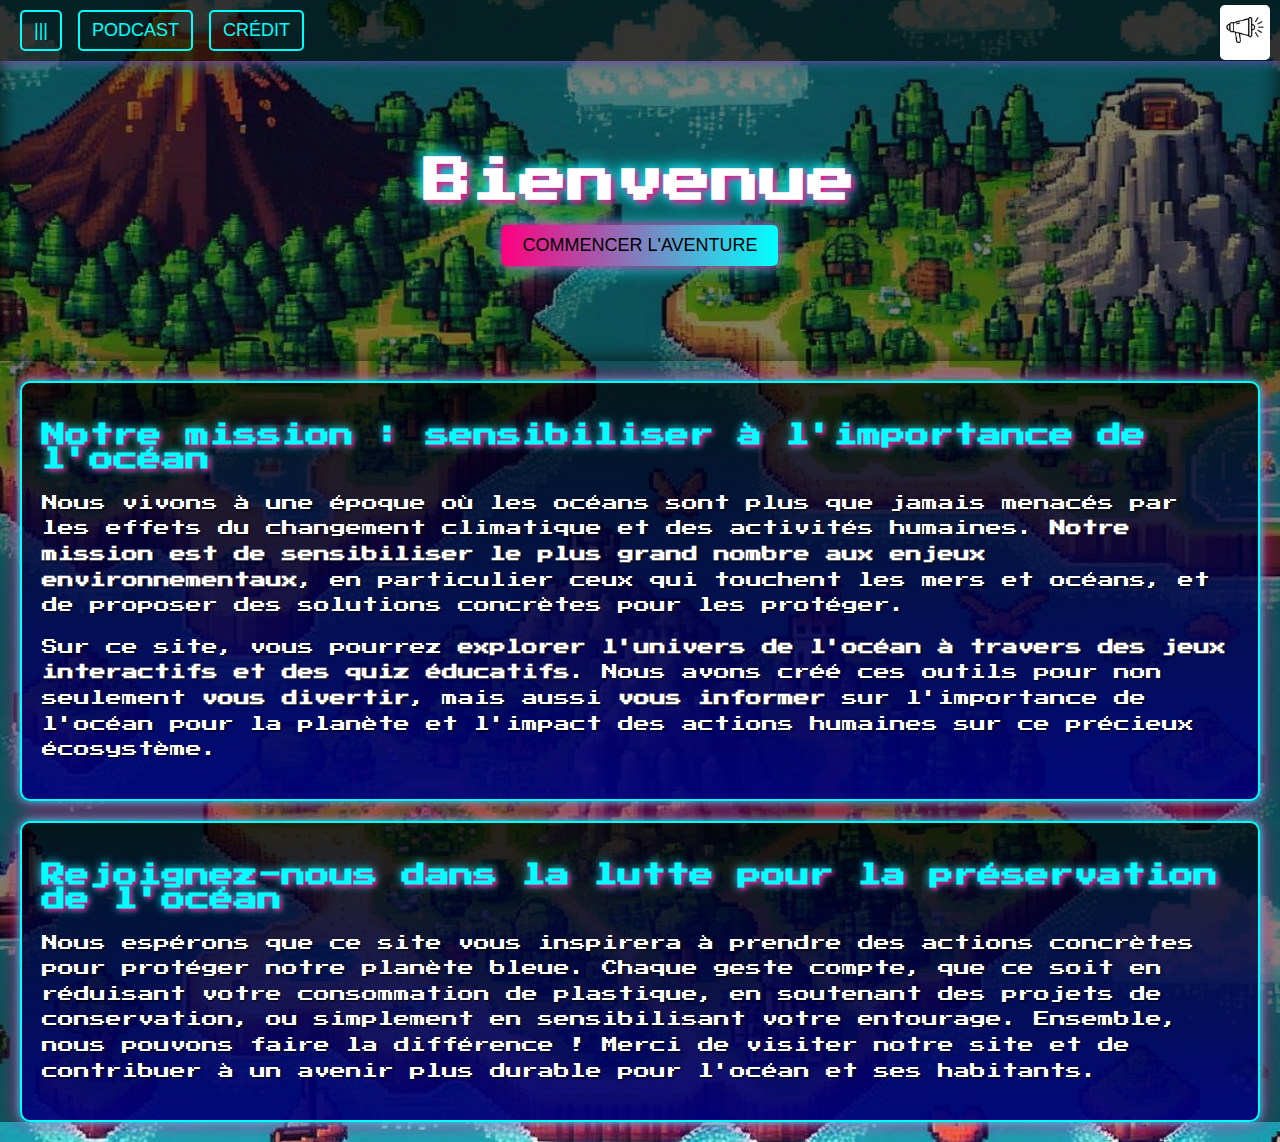
<file: index.html>
<!DOCTYPE html>
<html lang="en">
<head>
    <meta charset="UTF-8">
    <meta name="viewport" content="width=device-width, initial-scale=1.0">
    <title>Retrocean</title>
    <link rel="stylesheet" href="index-css.css">
</head>
<body>
    <header>
        <button class="handicap-menu">|||</button>
        <button class="handicap-menu" onclick="window.location.href='src/podcast/podcast-index.html'">Podcast</button>
        <button class="handicap-menu" onclick="window.location.href='src/credits/credit.html'">Crédit</button>


        <div class="handicap-content">
            <div class="slider-container">
                <label for="slider">Taille:</label>
                <input type="range" id="slider" min="-5" max="5" value="0">
                <span id="slider-value">0</span>
            </div>
        </div>
                <div class="jingle">
            <button class="speaker-btn" onclick="playPauseAudio()">
                <img src="son.png" alt="Haut-parleur">
                <i class="fas fa-volume-up"></i>
            </button>
            
            <!-- Fichier audio -->
            <audio id="audio" src="OcéanJingle.mp3"></audio>
        </div>
    </header>
    <div id="fond-noir">
    <section class="water-effect">
        <h1>Bienvenue</h1>

        <a href="src/map/map.html"><button>Commencer l'aventure</button></a>
    </section>
    <section class="layout">
        <h2>Notre mission : sensibiliser à l'importance de l'océan</h2>
        <section>
            <p>Nous vivons à une époque où les océans sont plus que jamais menacés par les effets du changement climatique et des activités humaines. <strong>Notre mission est de sensibiliser le plus grand nombre aux enjeux environnementaux</strong>, en particulier ceux qui touchent les mers et océans, et de proposer des solutions concrètes pour les protéger.</p>
    
            <p>Sur ce site, vous pourrez <strong>explorer l'univers de l'océan à travers des jeux interactifs et des quiz éducatifs</strong>. Nous avons créé ces outils pour non seulement <strong>vous divertir</strong>, mais aussi <strong>vous informer</strong> sur l'importance de l'océan pour la planète et l'impact des actions humaines sur ce précieux écosystème.</p>
        </section>
    </section>
    <section class="info-block">
        <h2>Rejoignez-nous dans la lutte pour la préservation de l'océan</h2>
        <section>
            <p>Nous espérons que ce site vous inspirera à prendre des actions concrètes pour protéger notre planète bleue. Chaque geste compte, que ce soit en réduisant votre consommation de plastique, en soutenant des projets de conservation, ou simplement en sensibilisant votre entourage. Ensemble, nous pouvons faire la différence ! Merci de visiter notre site et de contribuer à un avenir plus durable pour l'océan et ses habitants.</p>
        </section>
    </section>
    <img src="images/bateau-removebg-preview.png" alt="" id="bateau">
    <script src="src/index.js"></script>
    </div>
</body>
</html>
</file>
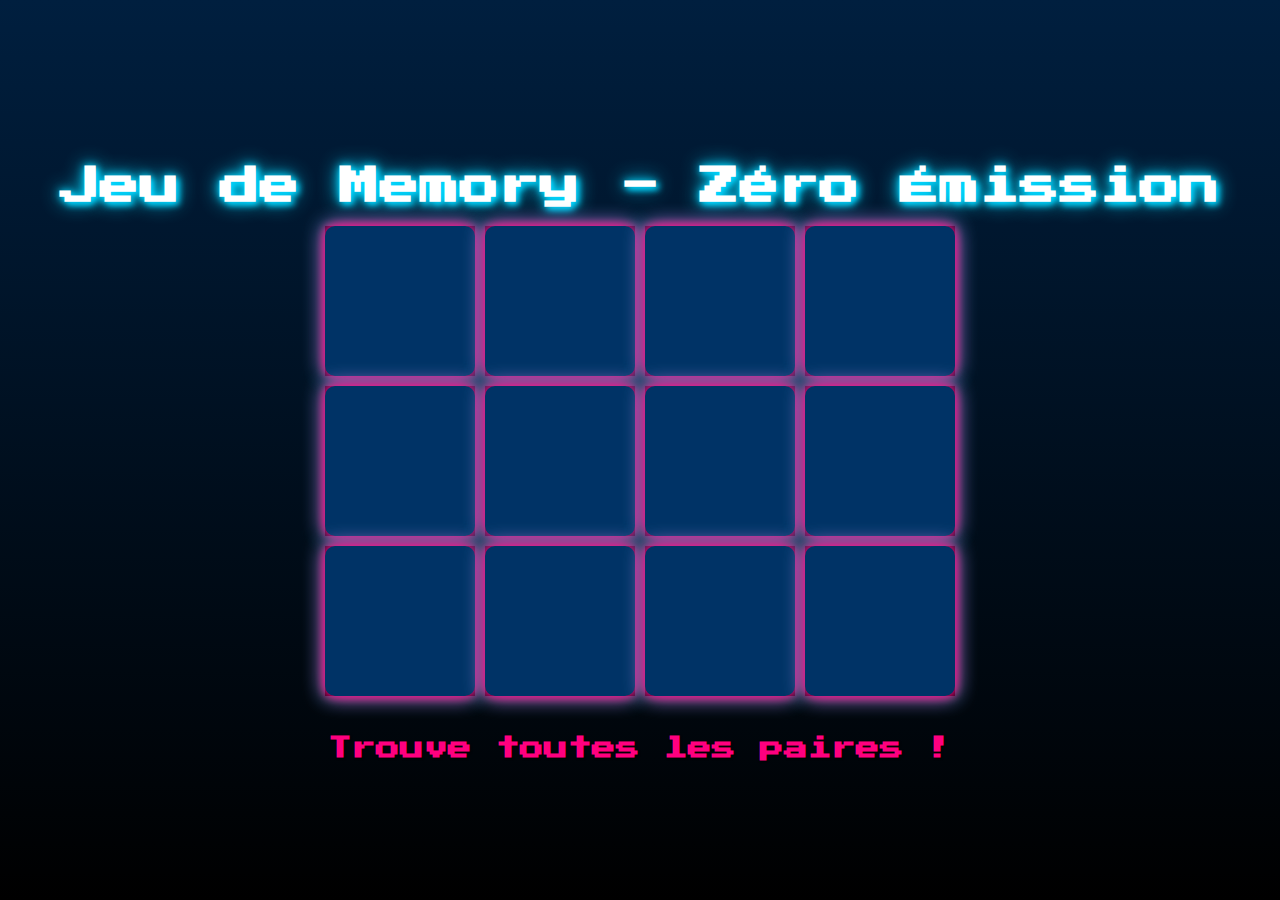
<file: src/memory.html>
<!DOCTYPE html>
<html lang="fr">
<head>
    <meta charset="UTF-8">
    <meta name="viewport" content="width=device-width, initial-scale=1.0">
    <title>Jeu de Memory - Zéro Émission</title>
    <style>
        /* Police pixelisée pour un style rétro gaming */
        @import url('https://fonts.googleapis.com/css2?family=Press+Start+2P&display=swap');

        body {
            font-family: 'Press Start 2P', cursive; /* Police pixelisée */
            margin: 0;
            padding: 0;
            background: linear-gradient(180deg, #001f3f, #000); /* Dégradé sombre pour l'effet arcade */
            color: #fff; /* Texte blanc */
            text-shadow: 1px 1px 2px #000; /* Légère ombre pour le texte */
            display: flex;
            justify-content: center;
            align-items: center;
            flex-direction: column;
            height: 100vh;
        }

        h1 {
            text-align: center;
            color: white; /* Couleur néon cyan */
            font-size: 40px;
            text-shadow: 3px 3px 6px #00d7ff, 0 0 10px #00d7ff, 0 0 20px #00d7ff; /* Effet lumineux */
            margin-bottom: 20px;
        }

        .memory-board {
            display: grid;
            grid-template-columns: repeat(4, 150px);
            grid-gap: 10px;
            margin-bottom: 20px;
        }

        .card {
            width: 150px;
            height: 150px;
            display: flex;
            align-items: center;
            justify-content: center;
            perspective: 1000px; /* Pour un effet de retournement 3D */
            transition: transform 0.5s;
        }

        .card-inner {
            width: 100%;
            height: 100%;
            position: relative;
            transform-style: preserve-3d;
            transition: transform 0.5s;
        }

        .card.flipped .card-inner {
            transform: rotateY(180deg);
        }

        .card-face {
            position: absolute;
            width: 100%;
            height: 100%;
            backface-visibility: hidden;
            border-radius: 10px;
            display: flex;
            align-items: center;
            justify-content: center;
            font-size: 2em;
            box-shadow: 0px 4px 6px rgba(0, 0, 0, 0.1);
        }

        .card-face.front {
            background-color: #003366; /* Fond bleuté pour l'effet océan */
            box-shadow: 0 0 10px #ff007f, 0 0 20px #ff007f; 
            color: white;
        }

        .card-face.back {
            background-size: cover;
            background-position: center;
            transform: rotateY(180deg);
        }

        .card.matched .card-face.front {
            background-color: lightskyblue; /* Effet lumineux pour les paires trouvées */
        }

        .definition {
            font-size: 18px;
            font-weight: bold;
            margin-top: 20px;
            text-align: center;
            color: #ff007f;
            display: none;
            max-width: 720px; /* Ensure the definition text does not exceed the memory board width */
            word-wrap: break-word; /* Ensure long words wrap within the container */
            margin-left: auto; /* Centers the text horizontally */
            margin-right: auto; /* Centers the text horizontally */
            padding: 0 10px; /* Optional: Add padding to prevent the text from touching the edges */
        }
        

        .message {
            text-align: center;
            margin-top: 20px;
            font-size: 24px;
            font-weight: bold;
            color: #ff007f;
        }

        /* Effets pour les cartes */
        .card {
            box-shadow: 0 0 10px rgba(255, 255, 255, 0.3), 0 0 20px #00d7ff; /* Effet lumineux */
            transition: all 0.3s ease;
        }

        .card:hover {
            box-shadow: 0 0 20px rgba(255, 255, 255, 0.5), 0 0 30px #00d7ff;
            transform: scale(1.05); /* Effet d'agrandissement au survol */
        }

        /* Styles des cartes retournées et non appariées */
        .card.flipped .card-face.front {
            background-color: #4e79a7; /* Effet lumineux spécifique pour cartes retournées */
            box-shadow: 0 0 10px rgba(0, 215, 255, 0.7), 0 0 15px rgba(0, 215, 255, 0.7);
        }
    </style>
</head>
<body>

    <h1>Jeu de Memory - Zéro Émission</h1>
    <div class="memory-board">
        <!-- Cards will be generated here by JavaScript -->
    </div>

    <div class="message">Trouve toutes les paires !</div>
    <div class="definition">Voici la première définition qui apparaîtra lorsque la première paire est trouvée.</div>

    <script>
        const cardsArray = [
            { id: 1, image: 'images/bateau_peche.jpg', definition: 'Petits bateaux de pêche artisanaux.\nÉmissions estimées : 23 à 80 kg de CO₂/jour.' },
            { id: 2, image: 'images/katamaranX70.png', definition: 'Catamaran X70 (Race for Water).\nLe catamaran est équipé de panneaux solaires et utilise l\'hydrogène comme source d\'énergie, produit à partir de l\'eau via l\'électrolyse. Ce système permet au bateau de fonctionner de manière autonome, sans émissions polluantes.' },
            { id: 3, image: 'images/mod70.avif', definition: 'Trimaran MOD70 "(Race for Water).\nCe trimaran est donc conçu pour fonctionner sans émission de CO₂ et pour utiliser l\'hydrogène comme source d\'énergie, produit via l\'électrolyse de l\'eau à partir de l\'énergie solaire ou éolienne à bord.' },
            { id: 4, image: 'images/paquebot.jpg', definition: 'Un paquebot de croisière.\nÉmissions estimées : 450 à 960 tonnes de CO₂/jour.' },
            { id: 5, image: 'images/restwater2017.webp', definition: 'Navire race for Water./nIl a été conçu pour être un navire zéro émission en termes d\'émissions de CO₂ pendant ses voyages, grâce à l’utilisation de sources d\'énergie renouvelable. Il fonctionne principalement grâce à trois systèmes : \n.Énergie solaire\n.Énergie éolienne.\n.Hydrogène.' },
            { id: 6, image: 'images/yacht.webp', definition: 'Superyachts.\nÉmissions estimées : 9200 à 54 000 kg de CO₂/jour.' }
        ];

        // Duplicate the array to create pairs
        const cards = [...cardsArray, ...cardsArray];

        // Shuffle the cards
        cards.sort(() => Math.random() - 0.5);

        const board = document.querySelector('.memory-board');
        const definitionText = document.querySelector('.definition');
        const messageText = document.querySelector('.message');
        let flippedCards = [];
        let matchedPairs = 0;

        // Create the cards on the board
        cards.forEach(card => {
            const cardElement = document.createElement('div');
            cardElement.classList.add('card');
            cardElement.dataset.id = card.id;
            cardElement.dataset.image = card.image;
            cardElement.dataset.definition = card.definition;

            const cardInner = document.createElement('div');
            cardInner.classList.add('card-inner');

            const cardFront = document.createElement('div');
            cardFront.classList.add('card-face', 'front');
            cardFront.textContent = ''; // Empty front face

            const cardBack = document.createElement('div');
            cardBack.classList.add('card-face', 'back');
            cardBack.style.backgroundImage = `url('${card.image}')`;

            cardInner.appendChild(cardFront);
            cardInner.appendChild(cardBack);
            cardElement.appendChild(cardInner);

            cardElement.addEventListener('click', flipCard);
            board.appendChild(cardElement);
        });

        function flipCard() {
            if (flippedCards.length === 2) return;

            const card = this;
            if (flippedCards.includes(card)) return;

            card.classList.add('flipped');
            flippedCards.push(card);

            // Check for a match
            if (flippedCards.length === 2) {
                setTimeout(() => checkMatch(), 500);
            }
        }

        function checkMatch() {
            const [firstCard, secondCard] = flippedCards;

            if (firstCard.dataset.id === secondCard.dataset.id) {
                firstCard.classList.add('matched');
                secondCard.classList.add('matched');
                matchedPairs++;

                // Show the definition when a pair is found
                definitionText.style.display = 'block';
                definitionText.textContent = firstCard.dataset.definition;

                // Check if all pairs are matched
                if (matchedPairs === cardsArray.length) {
                    messageText.textContent = "Bravo ! Vous avez trouvé toutes les paires.";
                    definitionText.textContent = 'Toutes les paires ont été trouvées. Félicitations !';
                }
            } else {
                firstCard.classList.remove('flipped');
                secondCard.classList.remove('flipped');
            }

            flippedCards = [];
        }
    </script>

</body>
</html>
</file>
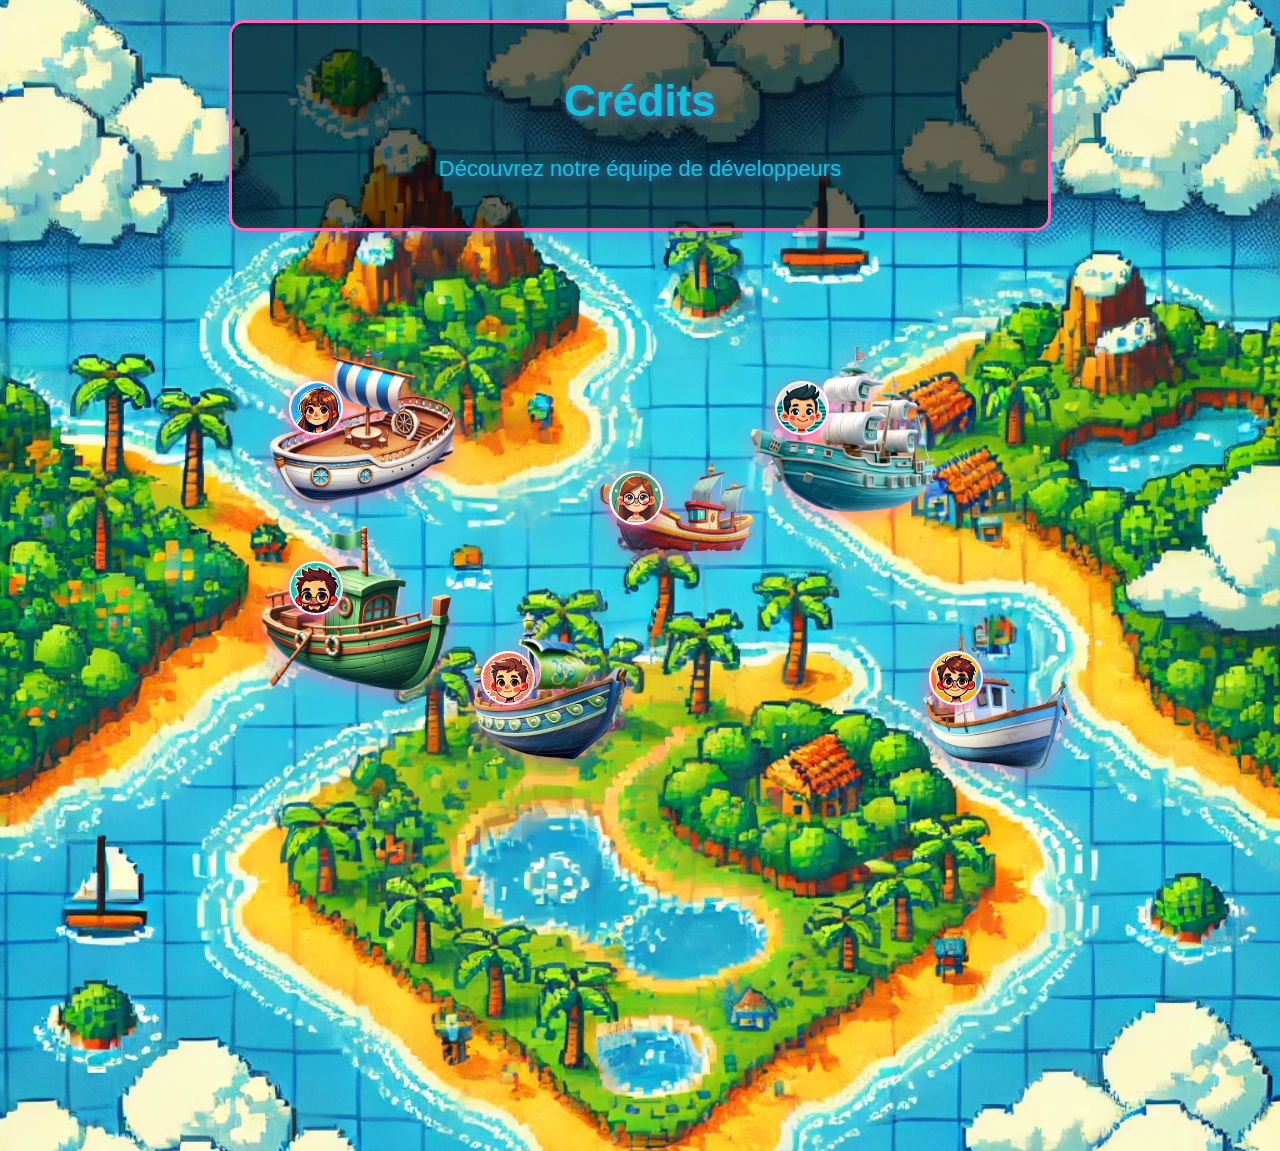
<file: src/credits/credit.html>
<!DOCTYPE html>
<html lang="fr">
<head>
  <meta charset="UTF-8">
  <meta name="viewport" content="width=device-width, initial-scale=1.0">
  <title>Crédits</title>
  <link rel="stylesheet" href="styles-credits.css">
</head>
<body>
  <header>
    <h1>Crédits</h1>
    <p>Découvrez notre équipe de développeurs</p>
  </header>

  <div class="ocean">
    <div class="wave"></div>
        <div class="wave"></div>

            <div class="boat bateau-un" onclick="window.location.href='#membre1'">
                <div class="avatar" style="background-image: url('images/avatar-rna.png');"></div>
                <img src="images/bateau2.png" alt="Bateau1">
            </div>

            <div class="boat bateau-deux" onclick="window.location.href='#membre2'">
                <div class="avatar" style="background-image: url('images/avatar-guyy.png');"></div>
                <img src="images/bateau5.png" alt="Bateau2">
            </div>

            <div class="boat bateau-trois" onclick="window.location.href='#membre3'">
                <div class="avatar" style="background-image: url('images/avatar-lra2.png');"></div>
                <img src="images/bateau4.png" alt="Bateau3">
            </div>

            <div class="boat bateau-quatre" onclick="window.location.href='#membre4'">
                <div class="avatar" style="background-image: url('images/avatar-alx.png');"></div>
                <img src="images/bateau3.png" alt="Bateau4">
            </div>

            <div class="boat bateau-cinq" onclick="window.location.href='#membre5'">
                <div class="avatar" style="background-image: url('images/avatar-luc.png');"></div>
                <img src="images/bateau6.png" alt="Bateau5">
            </div>

            <div class="boat bateau-six" onclick="window.location.href='#membre6'">
                <div class="avatar" style="background-image: url('images/avatar-alle.png');"></div>
                <img src="images/bateau7.png" alt="Bateau6">
            </div>
        </div>
  </div>

  <script src="script-credits.js"></script>

  <div id="avatar-info">
    <p id="info-name">Nom complet</p>
    <a id="info-linkedin" href="#" target="_blank">Voir LinkedIn</a>
    <a id="info-github" href="#" target="_blank">Voir GitHub</a>
  </div>
  
  



</body>

</html>
</file>
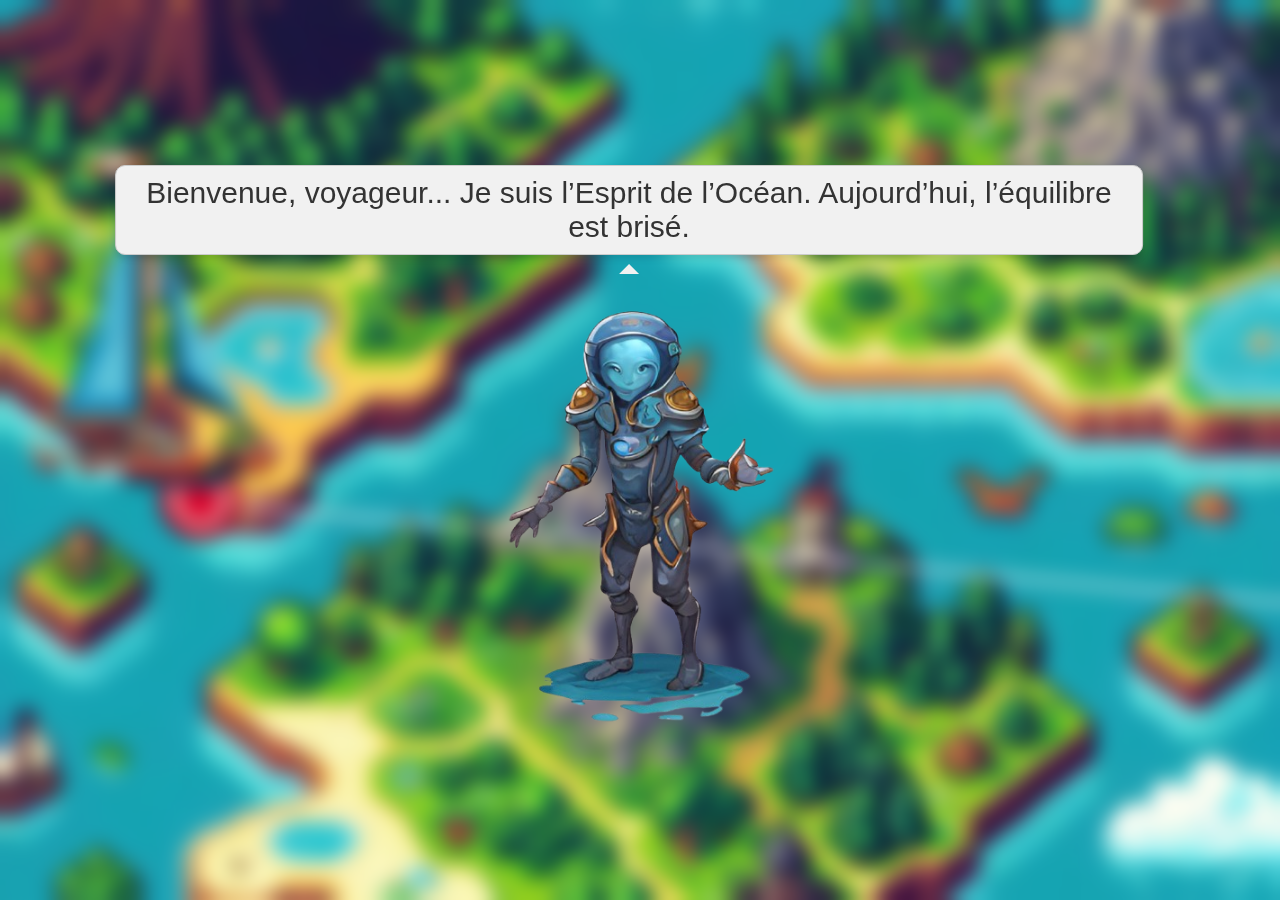
<file: src/map/map.html>
<!DOCTYPE html>
<html lang="en">
<head>
    <meta charset="UTF-8">
    <meta name="viewport" content="width=device-width, initial-scale=1.0">
    <title>Retrocean - Carte de jeu</title>
    <audio id="audio-player" autoplay>
        <source id="audio-source" src="" type="audio/mp3">
    </audio>
    <link rel="stylesheet" href="map-style.css">
</head>
<body>

   
   
    <img src="images/bateau-removebg-preview.png" alt="" id="bateau">
    <script src="map-script.js"></script>
    <script src="../bonhomme.js"></script>
    <script>
        if (localStorage.getItem("games_completed") == 0){
            state = 1;
            function changeAudio(source) {
                const audioElement = document.getElementById("audio-player");
                const audioSource = document.getElementById("audio-source");
                audioSource.src = source;
                audioElement.load(); // Recharge le nouvel audio
                audioElement.play(); // Lance la lecture de l'audio
            }
            changeAudio("../../audio/audio1.mp3")
            setSpeechBubble("Bienvenue, voyageur... Je suis l’Esprit de l’Océan. Aujourd’hui, l’équilibre est brisé.");
            toggleVisibility();
            document.addEventListener("click", function(){
                if (state == 1){
                    changeAudio("../../audio/audio2.mp3");
                    setSpeechBubble("Les températures montent, les glaciers fondent, et les courants vitaux de notre monde sont perturbés. Les bateaux qui voguent sur mes eaux, imprudents et polluants empoisonnent mes profondeurs avec leurs émissions et modifient l'équilibre fragile que je protège. Si rien n’est fait, tout pourrait s’effondrer.");
                    state = 2;
                }
                else if (state == 2){
                    changeAudio("../../audio/audio3.mp3");
                    setSpeechBubble("Je sollicite ton aide !");
                    state = 3;
                }
                else if (state == 3){
                    setSpeechBubble("Seul, je ne peux empêcher cette catastrophe. Mais toi, tu peux découvrir, comprendre et agir. Ensemble, nous avons la force de réparer les blessures infligées. Mais pour ce faire, tu devras plonger dans les mystères de l’océan, apprendre ses secrets et observer les conséquences de chaque acte sur cet écosystème vital. Seule la connaissance et l’action peuvent sauver ce qui reste...");
                    state = 4;
                }
                else if (state == 4){
                    toggleVisibility();
                    state = 5;
                }
            });
        }

    </script>
</body>
</html>
</file>
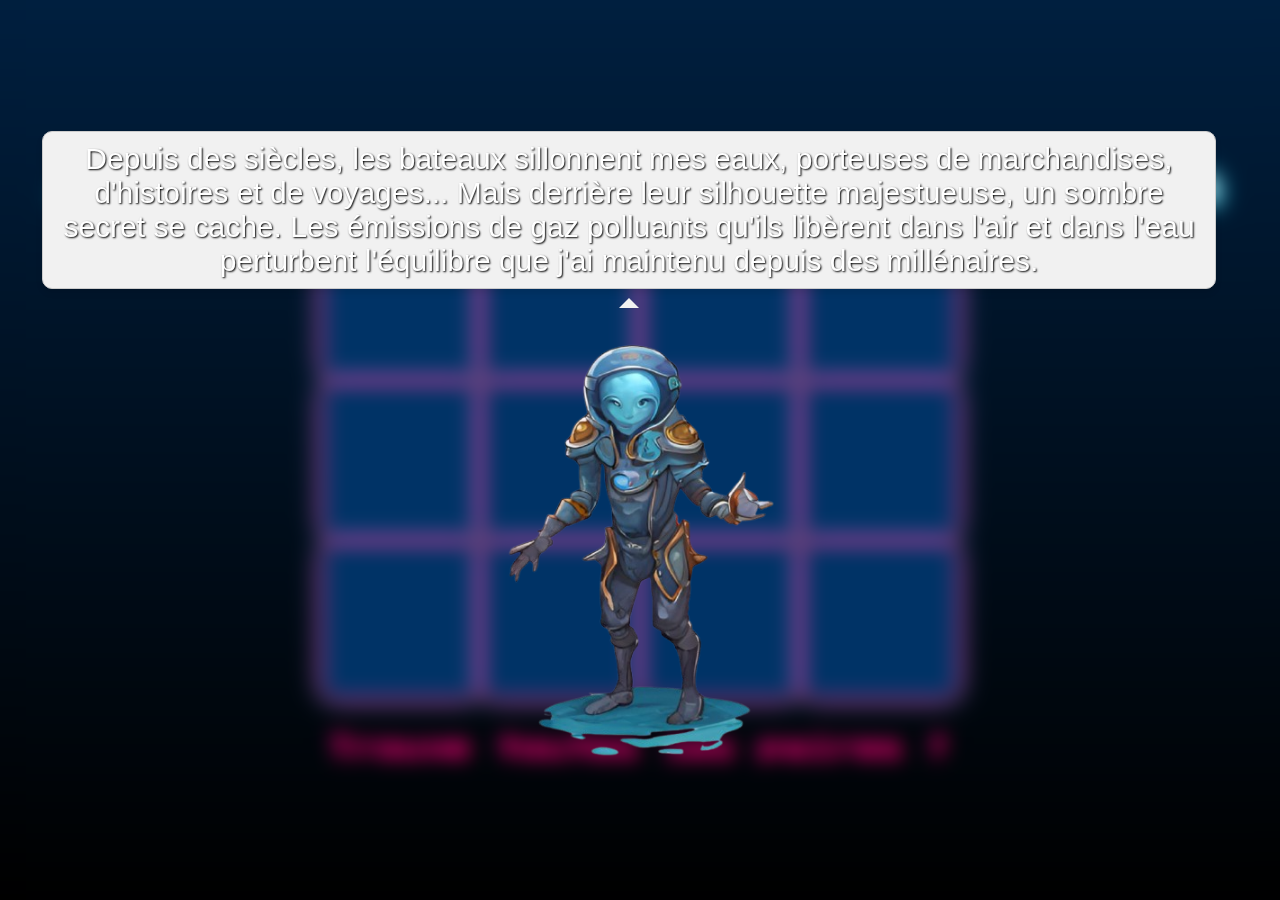
<file: src/memory/memory.html>
<!DOCTYPE html>
<html lang="fr">
<head>
    <meta charset="UTF-8">
    <meta name="viewport" content="width=device-width, initial-scale=1.0">
    <title>Retrocean - Émissions bateaux</title>
    <style>
        /* Police pixelisée pour un style rétro gaming */
        @import url('https://fonts.googleapis.com/css2?family=Press+Start+2P&display=swap');

        body {
            font-family: 'Press Start 2P', cursive; /* Police pixelisée */
            margin: 0;
            padding: 0;
            background: linear-gradient(180deg, #001f3f, #000); /* Dégradé sombre pour l'effet arcade */
            color: #fff; /* Texte blanc */
            text-shadow: 1px 1px 2px #000; /* Légère ombre pour le texte */
            display: flex;
            justify-content: center;
            align-items: center;
            flex-direction: column;
            height: 100vh;
        }

        h1 {
            text-align: center;
            color: white; /* Couleur néon cyan */
            font-size: 40px;
            text-shadow: 3px 3px 6px #00d7ff, 0 0 10px #00d7ff, 0 0 20px #00d7ff; /* Effet lumineux */
            margin-bottom: 20px;
        }

        .memory-board {
            display: grid;
            grid-template-columns: repeat(4, 150px);
            grid-gap: 10px;
            margin-bottom: 20px;
        }

        .card {
            width: 150px;
            height: 150px;
            display: flex;
            align-items: center;
            justify-content: center;
            perspective: 1000px; /* Pour un effet de retournement 3D */
            transition: transform 0.5s;
        }

        .card-inner {
            width: 100%;
            height: 100%;
            position: relative;
            transform-style: preserve-3d;
            transition: transform 0.5s;
        }

        .card.flipped .card-inner {
            transform: rotateY(180deg);
        }

        .card-face {
            position: absolute;
            width: 100%;
            height: 100%;
            backface-visibility: hidden;
            border-radius: 10px;
            display: flex;
            align-items: center;
            justify-content: center;
            font-size: 2em;
            box-shadow: 0px 4px 6px rgba(0, 0, 0, 0.1);
        }

        .card-face.front {
            background-color: #003366; /* Fond bleuté pour l'effet océan */
            box-shadow: 0 0 10px #ff007f, 0 0 20px #ff007f; 
            color: white;
        }

        .card-face.back {
            background-size: cover;
            background-position: center;
            transform: rotateY(180deg);
        }

        .card.matched .card-face.front {
            background-color: lightskyblue; /* Effet lumineux pour les paires trouvées */
        }

        .definition {
            font-size: 18px;
            font-weight: bold;
            margin-top: 20px;
            text-align: center;
            color: #ff007f;
            display: none;
            max-width: 720px; /* Ensure the definition text does not exceed the memory board width */
            word-wrap: break-word; /* Ensure long words wrap within the container */
            margin-left: auto; /* Centers the text horizontally */
            margin-right: auto; /* Centers the text horizontally */
            padding: 0 10px; /* Optional: Add padding to prevent the text from touching the edges */
        }
        

        .message {
            text-align: center;
            margin-top: 20px;
            font-size: 24px;
            font-weight: bold;
            color: #ff007f;
        }

        /* Effets pour les cartes */
        .card {
            box-shadow: 0 0 10px rgba(255, 255, 255, 0.3), 0 0 20px #00d7ff; /* Effet lumineux */
            transition: all 0.3s ease;
        }

        .card:hover {
            box-shadow: 0 0 20px rgba(255, 255, 255, 0.5), 0 0 30px #00d7ff;
            transform: scale(1.05); /* Effet d'agrandissement au survol */
        }

        /* Styles des cartes retournées et non appariées */
        .card.flipped .card-face.front {
            background-color: #4e79a7; /* Effet lumineux spécifique pour cartes retournées */
            box-shadow: 0 0 10px rgba(0, 215, 255, 0.7), 0 0 15px rgba(0, 215, 255, 0.7);
        }
    </style>
</head>
<body>

    <h1>Jeu de Memory - Zéro Émission</h1>
    <div class="memory-board">
        <!-- Cards will be generated here by JavaScript -->
    </div>

    <div class="message">Trouve toutes les paires !</div>
    <div class="definition">Voici la première définition qui apparaîtra lorsque la première paire est trouvée.</div>
    <audio id="audio-player" autoplay>
        <source id="audio-source" src="../../audio/audio9.mp3" type="audio/mp3">
    </audio>
    <script>
        function changeAudio(source) {
            const audioElement = document.getElementById("audio-player");
            const audioSource = document.getElementById("audio-source");
            audioSource.src = source;
            audioElement.load(); // Recharge le nouvel audio
            audioElement.play(); // Lance la lecture de l'audio
        }
        const cardsArray = [
            { id: 1, image: '../images/bateau_peche.jpg', definition: 'Petits bateaux de pêche artisanaux.\nÉmissions estimées : 23 à 80 kg de CO₂/jour.' },
            { id: 2, image: '../images/katamaranX70.png', definition: 'Catamaran X70 (Race for Water).\nLe catamaran est équipé de panneaux solaires et utilise l\'hydrogène comme source d\'énergie, produit à partir de l\'eau via l\'électrolyse. Ce système permet au bateau de fonctionner de manière autonome, sans émissions polluantes.' },
            { id: 3, image: '../images/mod70.avif', definition: 'Trimaran MOD70 "(Race for Water).\nCe trimaran est donc conçu pour fonctionner sans émission de CO₂ et pour utiliser l\'hydrogène comme source d\'énergie, produit via l\'électrolyse de l\'eau à partir de l\'énergie solaire ou éolienne à bord.' },
            { id: 4, image: '../images/paquebot.jpg', definition: 'Un paquebot de croisière.\nÉmissions estimées : 450 à 960 tonnes de CO₂/jour.' },
            { id: 5, image: '../images/restwater2017.webp', definition: 'Navire race for Water./nIl a été conçu pour être un navire zéro émission en termes d\'émissions de CO₂ pendant ses voyages, grâce à l’utilisation de sources d\'énergie renouvelable. Il fonctionne principalement grâce à trois systèmes : \n.Énergie solaire\n.Énergie éolienne.\n.Hydrogène.' },
            { id: 6, image: '../images/yacht.webp', definition: 'Superyachts.\nÉmissions estimées : 9200 à 54 000 kg de CO₂/jour.' }
        ];

        // Duplicate the array to create pairs
        const cards = [...cardsArray, ...cardsArray];

        // Shuffle the cards
        cards.sort(() => Math.random() - 0.5);

        const board = document.querySelector('.memory-board');
        const definitionText = document.querySelector('.definition');
        const messageText = document.querySelector('.message');
        let flippedCards = [];
        let matchedPairs = 0;

        // Create the cards on the board
        cards.forEach(card => {
            const cardElement = document.createElement('div');
            cardElement.classList.add('card');
            cardElement.dataset.id = card.id;
            cardElement.dataset.image = card.image;
            cardElement.dataset.definition = card.definition;

            const cardInner = document.createElement('div');
            cardInner.classList.add('card-inner');

            const cardFront = document.createElement('div');
            cardFront.classList.add('card-face', 'front');
            cardFront.textContent = ''; // Empty front face

            const cardBack = document.createElement('div');
            cardBack.classList.add('card-face', 'back');
            cardBack.style.backgroundImage = `url('${card.image}')`;

            cardInner.appendChild(cardFront);
            cardInner.appendChild(cardBack);
            cardElement.appendChild(cardInner);

            cardElement.addEventListener('click', flipCard);
            board.appendChild(cardElement);
        });

        function flipCard() {
            if (flippedCards.length === 2) return;

            const card = this;
            if (flippedCards.includes(card)) return;

            card.classList.add('flipped');
            flippedCards.push(card);

            // Check for a match
            if (flippedCards.length === 2) {
                setTimeout(() => checkMatch(), 500);
            }
        }

        function checkMatch() {
            const [firstCard, secondCard] = flippedCards;

            if (firstCard.dataset.id === secondCard.dataset.id) {
                firstCard.classList.add('matched');
                secondCard.classList.add('matched');
                matchedPairs++;

                // Show the definition when a pair is found
                definitionText.style.display = 'block';
                definitionText.textContent = firstCard.dataset.definition;

                // Check if all pairs are matched
                if (matchedPairs === cardsArray.length) {
                    messageText.textContent = "Bravo ! Vous avez trouvé toutes les paires.";
                    definitionText.textContent = 'Toutes les paires ont été trouvées. Félicitations !';
                    state = 1;
                    changeAudio("../../audio/audio12.mp3")
                    setSpeechBubble("Merci, voyageur, d’avoir plongé dans les mystères de l’océan et d’avoir révélé les vérités cachées derrière les vagues. Grâce à ta curiosité et ta vigilance, tu as découvert les liens profonds entre l’océan et le monde qui t'entoure, et tu as compris les effets du réchauffement climatique et des émissions polluantes des bateaux sur mon royaume.");
                    toggleVisibility();
                    document.addEventListener("click", function(){
                        if (state == 1){
                            changeAudio("../../audio/audio13.mp3")
                            setSpeechBubble("Mais n'oublie jamais : cette aventure n'est que le début. L'océan, tout comme notre planète, nécessite une vigilance constante. Les menaces sont réelles, mais avec chaque geste, chaque prise de conscience, tu peux faire une différence. Le voyage pour protéger mon monde n'est pas encore terminé… il te revient de partager ce savoir, de sensibiliser, et de continuer à être un gardien de l'océan.");
                            state = 2;
                        }
                        else if (state == 2){
                            changeAudio("../../audio/audio14.mp3")
                            setSpeechBubble("Souviens-toi toujours : l'avenir de l'océan est aussi l'avenir de la Terre. Et ensemble, nous avons le pouvoir de changer les vagues du destin.");
                            state = 3;
                        }
                        else if (state == 3){
                            toggleVisibility();
                            state = 5;
                        }
                    });
                }
            } else {
                firstCard.classList.remove('flipped');
                secondCard.classList.remove('flipped');
            }

            flippedCards = [];
        }
    </script>

    <script src="../bonhomme.js"></script>

    <script>
        state = 1;
        changeAudio("../../audio/audio9.mp3")
        setSpeechBubble("Depuis des siècles, les bateaux sillonnent mes eaux, porteuses de marchandises, d'histoires et de voyages... Mais derrière leur silhouette majestueuse, un sombre secret se cache. Les émissions de gaz polluants qu'ils libèrent dans l'air et dans l'eau perturbent l'équilibre que j'ai maintenu depuis des millénaires.");
        toggleVisibility();
        document.addEventListener("click", function(){
            if (state == 1){
                changeAudio("../../audio/audio10.mp3")
                setSpeechBubble("Aujourd'hui, je t’invite à un défi de mémoire, un jeu où chaque paire de cartes que tu retrouves révèle une facette cachée de l'impact de différents bateaux sur l'océan.");
                state = 2;
            }
            else if (state == 2){
                changeAudio("../../audio/audio10.mp3")
                setSpeechBubble("Prêt à tester ta mémoire et à plonger dans les secrets des océans pollués ? Chaque paire découverte est un pas vers un monde plus sain...");
                state = 3;
            }
            else if (state == 3){
                toggleVisibility();
                state = 5;
            }
        });
    </script>

</body>
</html>
</file>
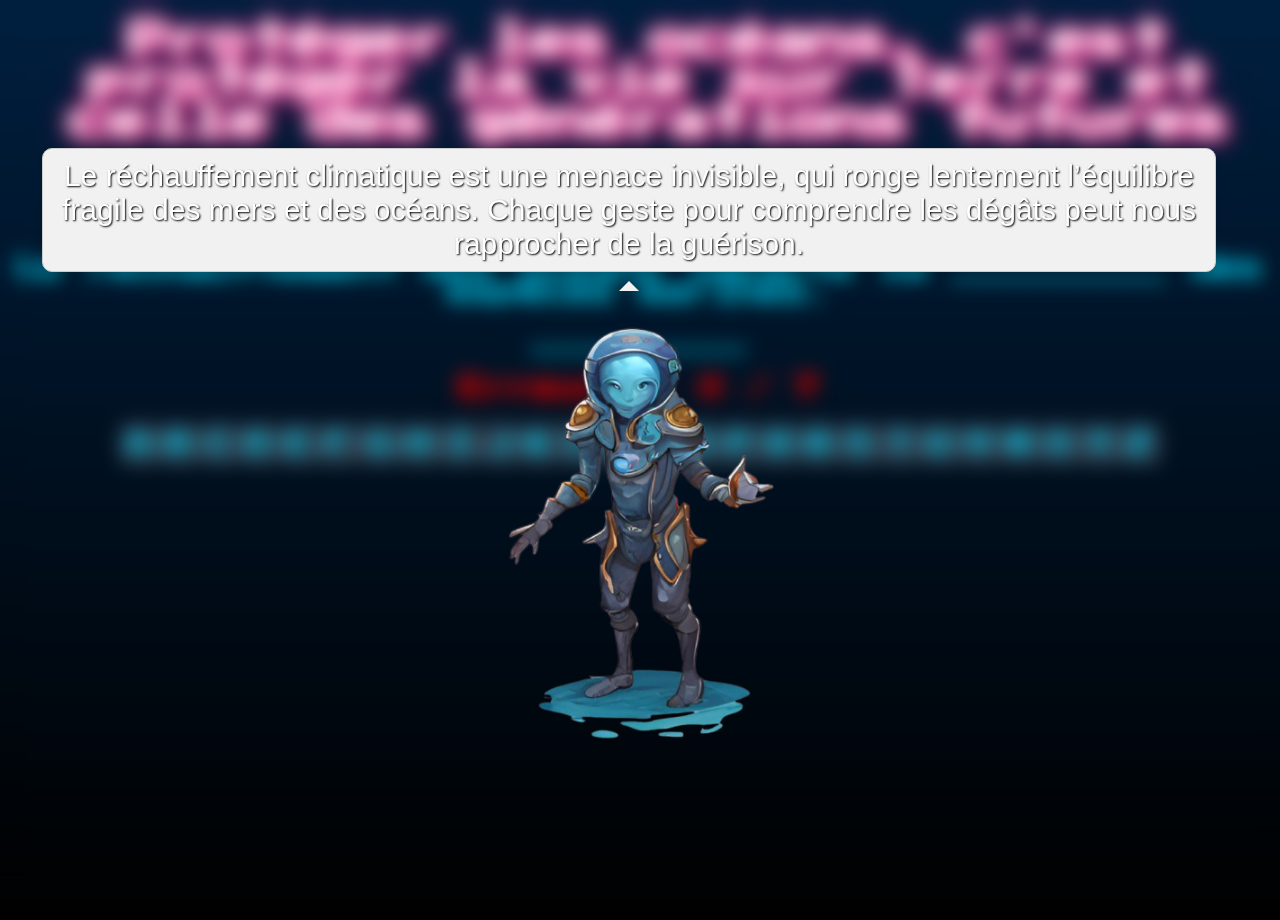
<file: src/pendu/pendu.html>
<html>

<head>
    <title>Retrocean - Réchauffement climatique</title>
    <meta charset="UTF-8">
    <meta name="viewport" content="width=device-width, initial-scale=1">
    <link rel="stylesheet" type="text/css" href="pendu.css">
    <script src="pendu.js" defer></script>

</head>
<body>
    <div id="game-container">
        <H1>Protéger les océans, c'est protéger la vie sur Terre et celle des générations futures</H1>
        <p id="question">Devinez le mot manquant ! </p>
        <div id="phrase-a-trou"></div>
        <div id="mot-a-trouver"></div>
        <div id="clavier"></div>
        <audio id="audio-player" autoplay>
            <source id="audio-source" src="../../audio/audio6.mp3" type="audio/mp3">
        </audio>
    </div>
    <script src="../bonhomme.js"></script>
    <script>
        state = 1;
        setSpeechBubble("Le réchauffement climatique est une menace invisible, qui ronge lentement l’équilibre fragile des mers et des océans. Chaque geste pour comprendre les dégâts peut nous rapprocher de la guérison.");
        toggleVisibility();
        function changeAudio(source) {
            const audioElement = document.getElementById("audio-player");
            const audioSource = document.getElementById("audio-source");
            audioSource.src = source;
            audioElement.load(); // Recharge le nouvel audio
            audioElement.play(); // Lance la lecture de l'audio
        }
        document.addEventListener("click", function(){
            if (state == 1){
                changeAudio("../../audio/audio16.mp3")
                setSpeechBubble("Aujourd'hui, je te propose un défi… un jeu de mots, mais pas comme les autres. Un voyage où chaque mot manquant révèle une vérité essentielle sur l'impact du réchauffement climatique sur mes vastes étendues. Tu découvriras les conséquences invisibles qui menacent la vie sous la surface.");
                state = 2;
            }
            else if (state == 2){
                changeAudio("../../audio/audio7.mp3")
                setSpeechBubble("À toi de jouer, mais souviens-toi, chaque erreur pourrait t'éloigner de la vérité. Chaque mot que tu trouves nous rapproche d'un avenir où l'océan, notre bien commun, sera protégé.");
                state = 3;
            }
            else if (state == 3){
                changeAudio("../../audio/audio8.mp3")

                setSpeechBubble("Prêt à dévoiler les mots cachés et sauver ce qui reste de mon royaume ?");
                state = 4;
            }
            else if (state == 4){
                toggleVisibility();
                state = 5;
            }
        });
    </script>
</body>

</html>
</file>
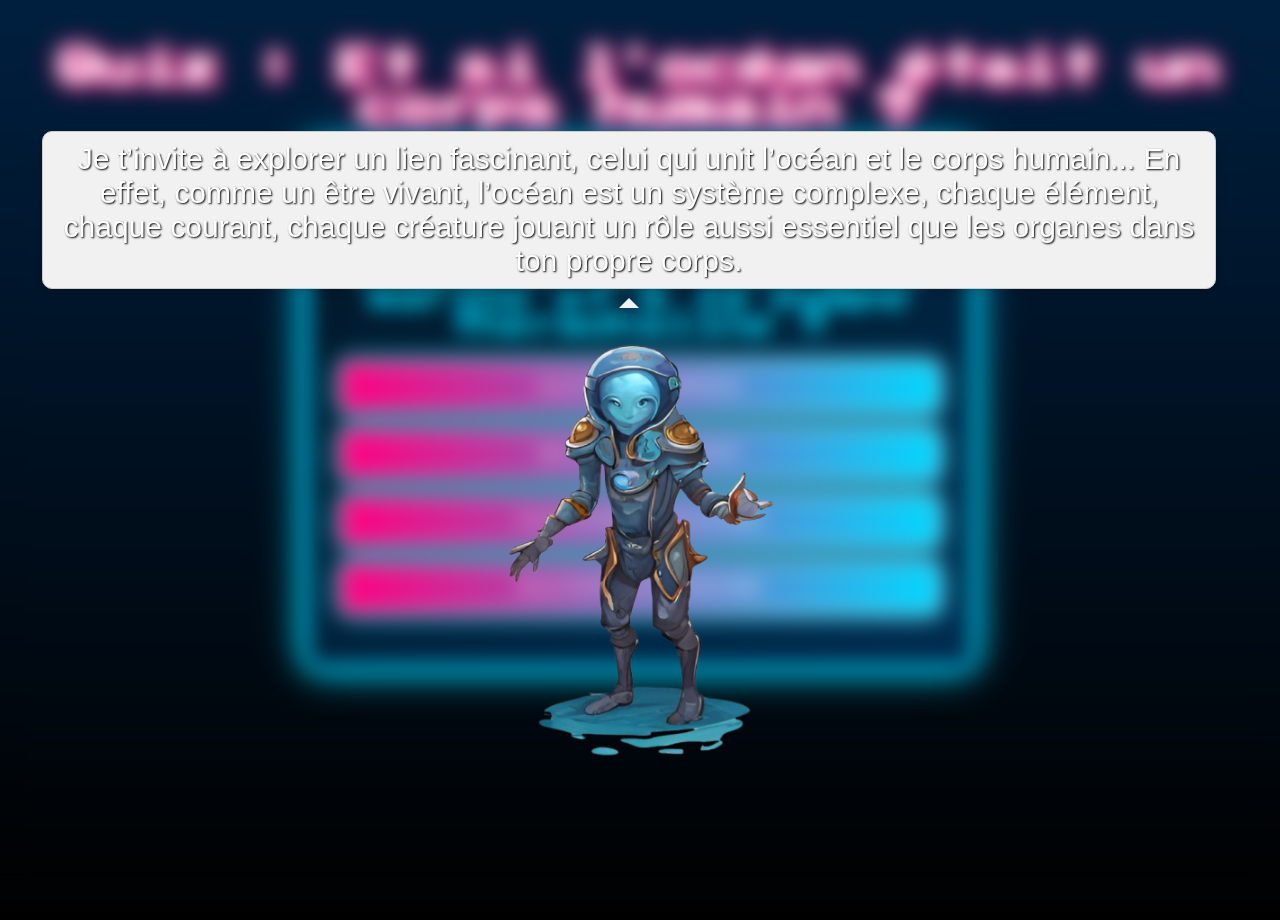
<file: src/quizz/quizz_index.html>
<!DOCTYPE html>
<html lang="fr">
<head>
    <meta charset="UTF-8">
    <meta name="viewport" content="width=device-width, initial-scale=1.0">
    <title>Retrocean - Quiz</title>
    <audio id="audio-player" autoplay>
        <source id="audio-source" src="../../audio/audio4.mp3" type="audio/mp3">
    </audio>
    <link rel="stylesheet" href="quizz_style.css">
    <script async src="quizz_script.js"></script>

</head>
<body>
    <h1>Quiz : Et si l'océan était un corps humain ?</h1>
    <div id="quiz-container"></div>
    <script src="../bonhomme.js"></script>
    <script>
        state = 1;
        setSpeechBubble("Je t’invite à explorer un lien fascinant, celui qui unit l’océan et le corps humain... En effet, comme un être vivant, l’océan est un système complexe, chaque élément, chaque courant, chaque créature jouant un rôle aussi essentiel que les organes dans ton propre corps.");
        toggleVisibility();
        function changeAudio(source) {
            const audioElement = document.getElementById("audio-player");
            const audioSource = document.getElementById("audio-source");
            audioSource.src = source;
            audioElement.load(); // Recharge le nouvel audio
            audioElement.play(); // Lance la lecture de l'audio
        }
        document.addEventListener("click", function(){
            if (state == 1){
                changeAudio("../../audio/audio15.mp3")
                setSpeechBubble("L’océan est sensible aux changements extérieurs, aux perturbations et aux blessures... et il réagit aux altérations de son environnement.");
                state = 2;
            }
            else if (state == 2){
                changeAudio("../../audio/audio5.mp3");
                setSpeechBubble("Aujourd’hui, je te propose de tester ta compréhension de ce lien sacré. Ce quiz te guidera à travers des questions qui révéleront les étonnantes ressemblances entre le corps humain et l’océan. Seras-tu capable de percer les mystères de ces deux systèmes interconnectés et vitaux ? Prépare-toi à plonger dans un voyage de découverte… ");
                state = 3;
            }
            else if (state == 3){
                toggleVisibility();
                state = 5;
            }
        });
    </script>
</body>
</html>
</file>
<file: index-css.css>
/* Importation de la police cyberpunk */
@import url('https://fonts.googleapis.com/css2?family=Press+Start+2P&display=swap');

body {
    font-family: 'Press Start 2P', cursive;
    margin: 0;
    padding: 0;
    background: url('images/map.jpeg') no-repeat center center/cover; /* Fond d'écran important */
    color: #fff; /* Texte blanc éclatant */
    text-shadow: 1px 1px 2px #000; /* Ombre légère sur le texte */
    overflow-x: hidden; /* Empêche le débordement horizontal */
}

/* Header Cyberpunk */
header {
    background: rgba(0, 0, 0, 0.8);
    color: #fff;
    padding: 10px 20px;
    display: relative;
    justify-content: space-between;
    align-items: center;
    box-shadow: 0 0 10px rgba(255, 0, 255, 0.5), 0 0 20px rgba(0, 255, 255, 0.5);
    position: relative;
    z-index: 10;
}

header button {
    background: none;
    border: 2px solid #00ffff;
    color: #00ffff;
    font-size: 18px;
    cursor: pointer;
    padding: 8px 12px;
    border-radius: 5px;
    text-transform: uppercase;
    transition: all 0.3s ease;
}

header button:hover {
    background: #00ffff;
    color: #000;
    box-shadow: 0 0 10px #00ffff, 0 0 20px #00ffff;
}

/* Contenu du menu handicap */
.handicap-content {
    position: absolute;
    background-color: rgba(0, 0, 0, 0.9);
    border: 2px solid #ff00ff;
    border-radius: 10px;
    padding: 15px;
    color: #fff;
    left: 10px;
    top: 60px;
    width: 300px;
    display: block; /* Visible par défaut */
    box-shadow: 0 0 10px #ff00ff, 0 0 20px #00ffff;
    z-index: 100; /* Toujours devant */
}

.handicap-content input[type="checkbox"] {
    margin-right: 10px;
}

.handicap-content .slider-container {
    display: flex;
    align-items: center;
    justify-content: space-between;
    margin-top: 10px;
}

.handicap-content .slider-container label {
    font-weight: bold;
    color: #ff00ff;
}

.handicap-content .slider-container input[type="range"] {
    width: 150px;
}

/* Section water-effect */
.water-effect {
    position: relative;
    height: 300px;
    display: flex;
    flex-direction: column;
    justify-content: center;
    align-items: center;
    text-align: center;
    color: #fff;
    text-shadow: 3px 3px 6px #ff007f, 0 0 10px #00ffff, 0 0 20px #00ffff;
    box-shadow: inset 0 0 20px rgba(0, 0, 0, 0.8);
    z-index: 1;
}

.water-effect h1 {
    font-size: 48px;
    margin: 0;
    animation: wave 2s infinite ease-in-out;
}

.water-effect button {
    background: linear-gradient(90deg, #ff007f, #00ffff);
    border: none;
    padding: 10px 20px;
    color: #000;
    font-size: 18px;
    cursor: pointer;
    border-radius: 5px;
    margin-top: 20px;
    transition: all 0.3s ease;
    text-transform: uppercase;
    box-shadow: 0 0 10px #ff007f, 0 0 20px #00ffff;
}

.water-effect button:hover {
    transform: scale(1.1);
    box-shadow: 0 0 20px #ff007f, 0 0 30px #00ffff;
}

/* Sections principales */
.layout, .info-block {
    padding: 20px;
    margin: 20px;
    background: linear-gradient(180deg, rgba(0, 0, 0, 0.7), rgba(0, 0, 128, 0.9));
    color: #fff;
    border: 2px solid #00ffff;
    border-radius: 10px;
    box-shadow: 0 0 10px #00ffff, 0 0 20px #ff007f;
    z-index: 1;
}

.layout h2, .info-block h2 {
    font-size: 24px;
    color: #00ffff;
    text-shadow: 2px 2px 4px #ff007f, 0 0 10px #00ffff;
}

.layout p, .info-block p {
    font-size: 16pxe;
    line-height: 1.6;
    color: #fff;
}

#bateau {
    position: absolute;
    bottom: 10px;
    right: 20px;
    width: 150px;
    opacity: 0.9;
    transition: transform 0.3s ease, filter 0.3s ease;
    filter: drop-shadow(0 0 10px #ff007f) drop-shadow(0 0 20px #00ffff);
    z-index: 2;
}

#bateau:hover {
    transform: scale(1.1) rotate(-10deg);
    filter: drop-shadow(0 0 20px #ff007f) drop-shadow(0 0 30px #00ffff);
}
  .speaker-btn {
            cursor: pointer;
            background-color: white;
            color: white;
            border: none;
            padding: 5px;
            border-radius: 5px;
            text-align: center;
        }

        .speaker-btn:hover {
            background-color: white;
        }
        .speaker-btn img {
            width: 40px;  /* Taille réduite de l'image */
            height: 40px;  /* Taille réduite de l'image */
        }

/* Animations */
@keyframes wave {
    0%, 100% {
        transform: translateY(0);
    }
    50% {
        transform: translateY(-10px);
    }
}

/* Responsivité */
@media screen and (max-width: 768px) {
    .water-effect h1 {
        font-size: 36px;
    }

    .water-effect button {
        font-size: 16px;
        padding: 8px 15px;
    }

    .layout, .info-block {
        margin: 10px;
        padding: 15px;
    }

    #bateau {
        width: 100px;
    }
}

#fond-noir{
    background: rgba(0, 0, 0, 0.5); /* Semi-transparence pour faire ressortir le texte */

}

.jingle {
position: absolute;
  right: 10px;
  background-color: ;
  width: px;
  top: 5px;
}
.speaker-btn {
    cursor: pointer;
    background-color: white;
    color: white;
    border: none;
    padding: 5px;
    border-radius: 5px;
    text-align: center;
}

.speaker-btn:hover {
    background-color: white;
}
.speaker-btn img {
    width: 40px;  /* Taille réduite de l'image */
    height: 40px;  /* Taille réduite de l'image */
}
</file>
<file: src/credits/styles-credits.css>
/* Corps de la page */
body {
    margin: 0;
    font-family: 'Press Start 2P', sans-serif; /* Police rétro */
    background: url('images/retro-game-map.png') no-repeat center center; /* Image unique */
    background-size: cover; /* L'image couvre toute la page */
    overflow: hidden;
    font-size: 18px; /* Taille de base ajustée */
    color: #fff;
  }
  
  /* Bloc Crédits */
  header {
    text-align: center;
    padding: 1.5rem;
    font-size: 22px;
    color: #11c2da; /* Couleur du texte */
    text-shadow: 2px 2px 8px #4A90E2, 4px 4px 12px rgba(0, 0, 0, 0.6); /* Effet lumineux */
    background: rgba(0, 0, 0, 0.6); /* Fond semi-transparent pour lisibilité */
    border: 3px solid #FF69B4; /* Bordure rose vif */
    width: 60%;
    margin: 20px auto; /* Centré horizontalement */
    border-radius: 15px; /* Coins arrondis */
    box-shadow: 0 5px 15px rgba(74, 144, 226, 0.5); /* Ombre lumineuse */
  }
  
  /* Animation d'impulsion pour le texte */
  header h1 {
    animation: pulse 1.5s infinite; /* Animation d'impulsion */
  }
  
  @keyframes pulse {
    0%, 100% {
      text-shadow: 2px 2px 8px #FF69B4, 4px 4px 12px rgba(0, 0, 0, 0.6);
    }
    50% {
      text-shadow: 2px 2px 12px #4A90E2, 4px 4px 16px rgba(0, 0, 0, 0.8);
    }
  }
  
  /* Optionnel : Effet flottant pour tout le header */
  header {
    animation: float 3s infinite ease-in-out;
  }
  
  @keyframes float {
    0%, 100% {
      transform: translateY(0);
    }
    50% {
      transform: translateY(-10px);
    }
  }
  
  /* Supprime la déclaration redondante pour .ocean */
  
  
  /* Section Océan (fond global) */
  .ocean {
    position: relative;
    width: 100%;
    height: 100vh;
    background-size: cover;
    overflow: hidden;
  }
  
  /* Styles des bateaux */
  .boat {
    position: absolute;
    width: 200px;
    height: auto;
    cursor: pointer;
    z-index: 2;
    animation: boat-move 3s infinite ease-in-out;
    filter: drop-shadow(0px 5px 10px rgba(255, 105, 180, 0.7)); /* Ombre lumineuse rose */
  }
  
  .boat img {
    width: 100%;
  }
  
  .boat .avatar {
    position: absolute;
    width: 50px;
    height: 50px;
    border-radius: 50%;
    border: 2px solid white;
    background-size: cover;
    top: 40px;
    left: 30%;
    transform: translateX(-50%);
    box-shadow: 0px 5px 10px rgba(255, 105, 180, 0.7); /* Ombre rose pour les avatars */
  }
  
  /* Animation des bateaux */
  @keyframes boat-move {
    0%, 100% {
      transform: translateY(0);
    }
    50% {
      transform: translateY(-10px);
    }
  }

  .avatar:hover::after {
    content: "Cliquez-moi !";
    position: absolute;
    top: -40px; /* Position au-dessus de l'avatar */
    left: 50%;
    transform: translateX(-50%);
    background: #FF69B4; /* Couleur de fond rose vif */
    color: white; /* Couleur du texte */
    font-family: 'Press Start 2P', sans-serif; /* Style rétro */
    font-size: 12px; /* Taille légèrement agrandie */
    padding: 8px 15px; /* Plus d'espace intérieur */
    border-radius: 8px; /* Coins légèrement plus arrondis */
    box-shadow: 0 4px 10px rgba(0, 0, 0, 0.3); /* Ombre un peu plus marquée */
    z-index: 10; /* S'assurer qu'elle est au-dessus des autres éléments */
}

  
  
  /* Position spécifique des bateaux */
  .bateau-un {
    top: 10%;
    left: 20%;
  }
  
  .bateau-deux {
    top: 40%;
    left: 35%;
  }
  
  .bateau-trois {
    top: 20%;
    left: 45%;
  }
  
  .bateau-quatre {
    top: 30%;
    left: 20%;
  }
  
  .bateau-cinq {
    top: 40%;
    left: 70%;
  }
  
  .bateau-six {
    top: 10%;
    left: 58%;
  }
  
  /* Pop-up des avatars */
  #avatar-info {
    font-family: 'Press Start 2P', sans-serif; /* Style rétro */
    font-size: 12px;
    color: #fff;
    z-index: 1000;
    display: none;
    position: absolute;
    width: 300px;
    height: auto;
    text-align: center;
    color: #11c2da; /* Couleur du texte */
    text-shadow: 2px 2px 8px #4A90E2, 4px 4px 12px rgba(0, 0, 0, 0.6); /* Effet lumineux */
    background: rgba(0, 0, 0, 0.6); /* Fond semi-transparent pour lisibilité */
    border: 3px solid #FF69B4; /* Bordure rose vif */
    margin: 20px auto; /* Centré horizontalement */
    border-radius: 15px; /* Coins arrondis */
    box-shadow: 0 5px 15px rgba(74, 144, 226, 0.5); /* Ombre lumineuse */
  }
  
  /* Liens dans la pop-up */
  #avatar-info p {
    margin: 10px 0;
    color: #fff;
    font-size: 20px;
  }
  
  #avatar-info a {
    color: #0bf0d1; /* Couleur rose pour un thème jeu vidéo */
    text-decoration: none;
    font-size: 20px;
    display: block;
    margin: 5px 0;
  }
  
  #avatar-info a:hover {
    text-shadow: 2px 2px #000;
    color: #4A90E2; /* Changement de couleur au survol */
  }
  
  /* Animation d'apparition de la pop-up */
  @keyframes popup-show {
    0% {
      transform: scale(0.5);
      opacity: 0;
    }
    100% {
      transform: scale(1);
      opacity: 1;
    }
  }
  
  #avatar-info {
    animation: popup-show 0.3s ease-out;
  }
</file>
<file: src/map/map-style.css>
/* Importation de la police pour un style moderne */
@import url('https://fonts.googleapis.com/css2?family=Roboto:wght@400;700&display=swap');

body {
    font-family: 'Roboto', sans-serif;
    margin: 0;
    padding: 0;
    background: url('images/map.jpeg') ;
    color: #333;
    background: url('images/map.jpeg') no-repeat center center fixed;
    background-size: cover;

}

.water-effect {
    position: relative;
    height: 300px;
    display: flex;
    flex-direction: column;
    justify-content: center;
    align-items: center;
    color: #fff;
    text-shadow: 2px 2px 4px rgba(0, 0, 0, 0.5);
}
#poubelle { 
    width: 100px; /* Largeur de l'image */ 
    height: 100px; /* Hauteur de l'image */ 
    background-image: url('images/un_rond_rouge_en_pixel_art-removebg-preview.png'); /* Remplace par le chemin de ton image */
    background-size: cover; 
    
}

#poubelle:hover {
    cursor: pointer;
}

#bateau:hover {
    cursor: pointer;
}


header {
    background-color: #333;
    color: #fff;
    padding: 10px 20px;
    display: flex;
    justify-content: space-between;
    align-items: center;
}

header button {
    background: none;
    border: none;
    color: #fff;
    font-size: 24px;
    cursor: pointer;
}



.water-effect h1 {
    font-size: 148px;
    margin: 0;
}

.water-effect button {
    background-color: rgba(0, 123, 255, 0.7);
    border: none;
    padding: 10px 20px;
    color: #fff;
    font-size: 18px;
    cursor: pointer;
    border-radius: 5px;
    margin-top: 20px;
    transition: background-color 0.3s ease;
}

.water-effect button:hover {
    background-color: rgba(0, 123, 255, 1);
}

.layout, .info-block {
    padding: 20px;
    background-color: rgba(255, 255, 255, 0.5); /* Fond blanc avec transparence */
    margin: 20px;
    border-radius: 10px;
    box-shadow: 0 4px 8px rgba(0, 0, 0, 0.1);
}

.layout h2, .info-block h2 {
    font-size: 24px;
    margin-bottom: 10px;
}

.layout p, .info-block p {
    font-size: 16px;
    line-height: 1.5;
}

.handicap-content {
    position: absolute;
    background-color: aliceblue;
    height: 120px;
    width: 350px;
    border-radius: 30px;
    padding: 10px;
    color: black;
    left: 20px;
    top: 80px;
    text-align: center;
    z-index: 999;
}
</file>
<file: src/pendu/pendu.css>
/* Police pixelisée pour un style rétro gaming */
@import url('https://fonts.googleapis.com/css2?family=Press+Start+2P&display=swap');

body {
    font-family: 'Press Start 2P', cursive; /* Police pixelisée */
    margin: 0;
    padding: 0;
    background: linear-gradient(180deg, #001f3f, #000); /* Dégradé sombre pour l'effet arcade */
    color: #fff; /* Texte blanc */
    text-shadow: 1px 1px 2px #000; /* Légère ombre pour le texte */
    display: block; /* Remplacer 'flex' par 'block' pour que le contenu s'adapte */
    min-height: 100vh; /* Garantir que la fenêtre a au moins la hauteur de l'écran */
    height: auto; /* La hauteur s'ajuste en fonction du contenu */
    overflow: auto; /* Permet de défiler si nécessaire */
    padding-top: 20px; /* Optionnel : espace supplémentaire en haut pour que le contenu ne touche pas le bord */
}

h1 {
    text-align: center;
    color: #ffffff; /* Couleur néon rose */
    font-size: 40px;
    text-shadow: 3px 3px 6px #ff007f, 0 0 10px #ff007f, 0 0 20px #ff007f; /* Effet lumineux */
    margin-bottom: 20px;
    padding-bottom: 20px;
    margin-left: 20px
}

#clavier {
    display: flex;
    flex-wrap: wrap;
    justify-content: center;
    margin-bottom: 20px;
}

#clavier span {
    font-size: 24px;
    padding: 10px;
    margin: 5px;
    background-color: #2c3e50;
    border-radius: 5px;
    cursor: pointer;
    color: #00d7ff; /* Couleur néon cyan */
    transition: background-color 0.3s ease, transform 0.2s ease;
    text-shadow: 1px 1px 2px #000; /* Légère ombre pour les lettres */
}

#clavier span:hover {
    background-color: #00d7ff;
    transform: scale(1.1);
    color: #fff;
}

#clavier span:active {
    background-color: #00aaff;
}

p {
    font-size: 24px;
    font-weight: bold;
    text-align: center;
    color: #00d7ff; /* Couleur néon cyan */
    text-shadow: 2px 2px 4px #000;
}

#motATrouve {
    margin: 20px 0;
    font-size: 30px;
    letter-spacing: 5px;
    font-family: monospace;
    text-align: center;
}

button {
    background: #ff007f; /* Couleur néon rose */
    color: white;
    border: 2px solid #fff; /* Bordure blanche */
    border-radius: 10px;
    padding: 15px;
    font-size: 18px;
    cursor: pointer;
    box-shadow: 0 0 10px #ff007f, 0 0 20px #ff007f; /* Effet lumineux rose */
    transition: all 0.3s ease;
    display: block; /* Bouton centré */
    margin: 20px auto; /* Marges automatiques pour le centrer */
}

button:hover {
    background: #e60073; /* Couleur rose foncée au survol */
    box-shadow: 0 0 15px #e60073, 0 0 30px #ff007f;
    transform: scale(1.1);
}

#congratulations {
    margin-top: 20px;
    font-size: 20px;
    color: #00ff6a; /* Vert néon pour les félicitations */
    font-weight: bold;
    text-align: center;
}
</file>
<file: src/quizz/quizz_style.css>
/* Police pixelisée pour un style rétro gaming */
@import url('https://fonts.googleapis.com/css2?family=Press+Start+2P&display=swap');

body {
    font-family: 'Press Start 2P', cursive; /* Police pixelisée */
    margin: 0;
    padding: 0;
    background: linear-gradient(180deg, #001f3f, #000); /* Dégradé sombre pour l'effet arcade */
    color: #fff; /* Texte blanc */
    text-shadow: 1px 1px 2px #000; /* Légère ombre pour le texte */
    display: block; /* Remplacer 'flex' par 'block' pour que le contenu s'adapte */
    min-height: 100vh; /* Garantir que la fenêtre a au moins la hauteur de l'écran */
    height: auto; /* La hauteur s'ajuste en fonction du contenu */
    overflow: auto; /* Permet de défiler si nécessaire */
    padding-top: 20px; /* Optionnel : espace supplémentaire en haut pour que le contenu ne touche pas le bord */
}


h1 {
    text-align: center;
    color: #ffffff; /* Couleur néon rose */
    font-size: 40px;
    text-shadow: 3px 3px 6px #ff007f, 0 0 10px #ff007f, 0 0 20px #ff007f; /* Effet lumineux */
    margin-bottom: 20px;
}

#quiz-container {
    max-width: 600px;
    margin: 20px auto;
    padding: 30px;
    background: linear-gradient(145deg, #011627, #002b4f); /* Nouveau dégradé bleu sombre */
    border-radius: 12px;
    border: 4px solid #00d7ff; /* Bordure néon cyan */
    box-shadow: 0 0 20px #00d7ff, 0 0 40px #00d7ff; /* Effet lumineux cyan */
}

.question {
    margin-bottom: 20px;
    font-size: 18px;
    color: #00d7ff; /* Couleur néon cyan */
    text-align: center;
    text-shadow: 2px 2px 4px #000;
}

.choices button {
    margin: 15px 0;
    display: block;
    padding: 15px;
    width: 100%;
    background: linear-gradient(90deg, #ff007f, #00d7ff);
    color: #fff;
    border: 2px solid #fff; /* Bordure blanche */
    border-radius: 10px;
    font-size: 16px;
    text-transform: uppercase; /* Texte en majuscules */
    cursor: pointer;
    box-shadow: 0 0 10px rgba(255, 255, 255, 0.5), 0 0 20px #00d7ff; /* Effet lumineux */
    transition: all 0.3s ease;
}

.choices button:hover {
    background: linear-gradient(90deg, #00d7ff, #ff007f); /* Dégradé inversé au survol */
    box-shadow: 0 0 15px #00d7ff, 0 0 30px #ff007f;
    transform: scale(1.1); /* Légère animation de zoom */
}

.feedback {
    margin-top: 10px;
    font-weight: bold;
    font-size: 20px;
    text-align: center;
}

.feedback.correct {
    color: #00ff6a; /* Vert néon pour la bonne réponse */
    /*text-shadow: 0 0 10px #00ff6a, 0 0 20px #00ff6a;*/
}

.feedback.incorrect {
    color: #ff007f; /* Rouge néon pour la mauvaise réponse */
    /*text-shadow: 0 0 10px #ff007f, 0 0 20px #ff007f;*/
}

button {
    background: #ff007f; /* Couleur néon rose */
    color: white;
    border: 2px solid #fff; /* Bordure blanche */
    border-radius: 10px;
    padding: 15px;
    font-size: 18px;
    cursor: pointer;
    box-shadow: 0 0 10px #ff007f, 0 0 20px #ff007f; /* Effet lumineux rose */
    transition: all 0.3s ease;
    display: block; /* Bouton centré */
    margin: 20px auto; /* Marges automatiques pour le centrer */
}

button:hover {
    background: #e60073; /* Couleur rose foncée au survol */
    box-shadow: 0 0 15px #e60073, 0 0 30px #ff007f;
    transform: scale(1.1);
}
</file>
